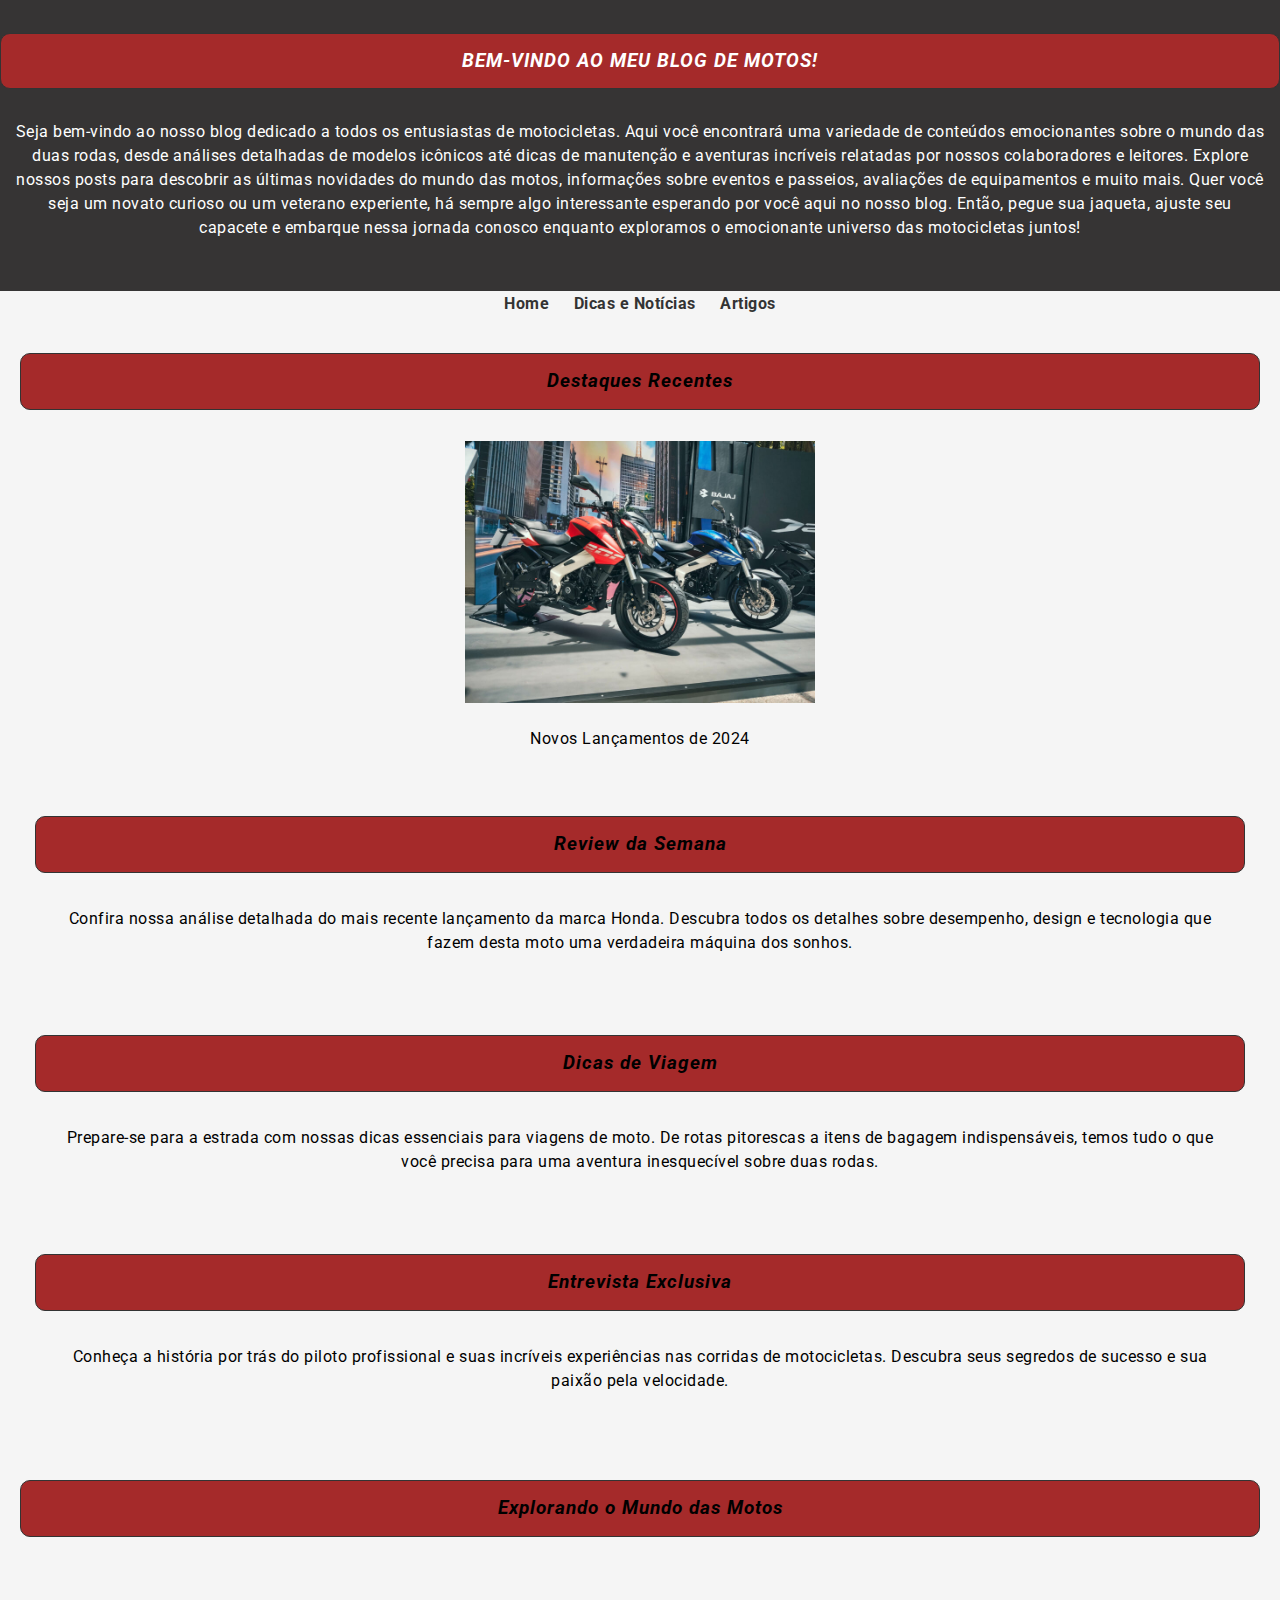
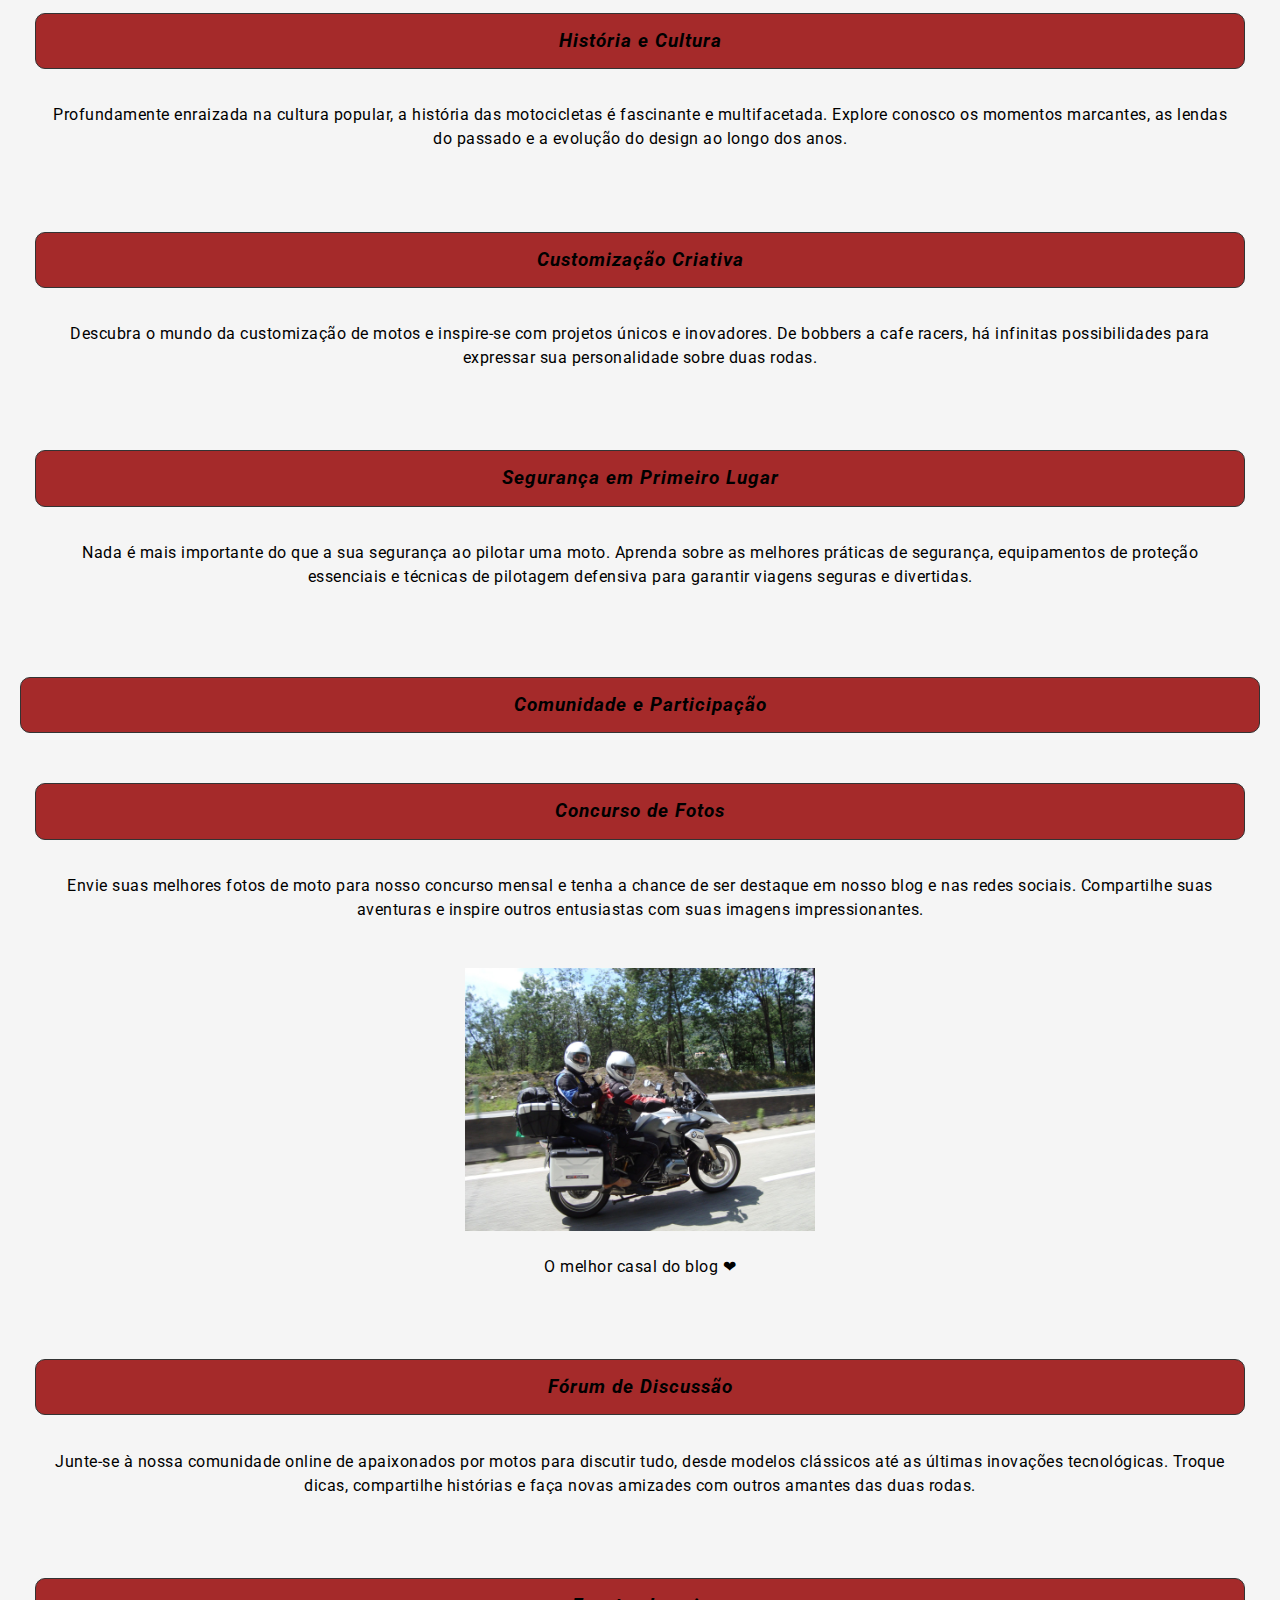
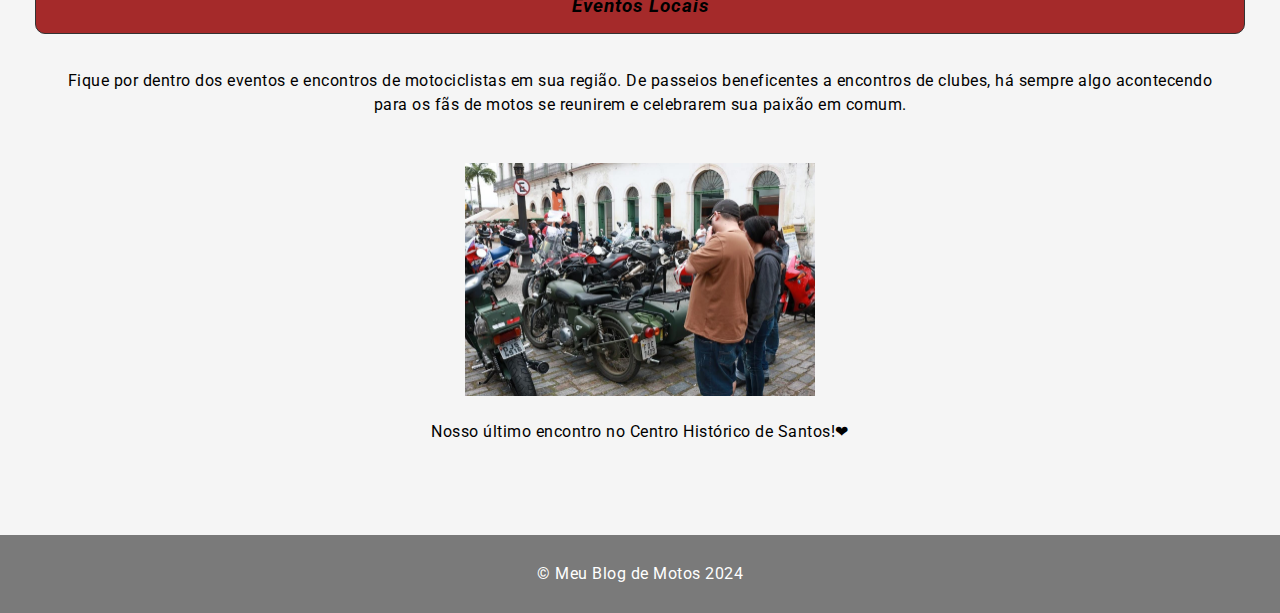
<file: index.html>
<!DOCTYPE html>
<html lang="pt-BR">
<head>
    <meta charset="UTF-8">
    <meta name="viewport" content="width=device-width, initial-scale=1.0">
    <title>Meu Blog de Motos</title>
    <link rel="stylesheet" href="estilos.css">
    <!-- Importando a fonte "Roboto" do Google Fonts -->
    <link href="https://fonts.googleapis.com/css2?family=Poppins:ital,wght@0,100;0,200;0,300;0,400;0,500;0,600;0,700;0,800;0,900;1,100;1,200;1,300;1,400;1,500;1,600;1,700;1,800;1,900&family=Roboto:ital,wght@0,100;0,300;0,400;0,500;0,700;0,900;1,100;1,300;1,400;1,500;1,700;1,900&display=swap" rel="stylesheet">
</head>
<body>
    <header>
        <!-- Utilizando a fonte Roboto em um texto de cinco linhas -->
        <h1 class="classeum fonte-google">Bem-vindo ao Meu Blog de Motos!</h1>
        <p class="classedois fonte-google"><b>Seja bem-vindo ao nosso blog dedicado a todos os entusiastas de motocicletas. Aqui você encontrará uma variedade de conteúdos emocionantes sobre o mundo das duas rodas, desde análises detalhadas de modelos icônicos até dicas de manutenção e aventuras incríveis relatadas por nossos colaboradores e leitores.

Explore nossos posts para descobrir as últimas novidades do mundo das motos, informações sobre eventos e passeios, avaliações de equipamentos e muito mais. Quer você seja um novato curioso ou um veterano experiente, há sempre algo interessante esperando por você aqui no nosso blog.

Então, pegue sua jaqueta, ajuste seu capacete e embarque nessa jornada conosco enquanto exploramos o emocionante universo das motocicletas juntos!</b></p>
   </header>

    <nav>
        <ul>
            <!-- Links para as outras páginas -->
            <li><a href="index.html"><B>Home</B></a></li>
            <li><a href="index2.html"><b>Dicas e Notícias</b></a></li>
            <li><a href="index3.html"><b>Artigos</b></a></li>
        </ul>
    </nav>

    <section>
        <!-- Conteúdo da página inicial -->
        <h2 class="classeum">Destaques Recentes</h2>
        <p class="classedois"><img src="Motos novas.jpg"><br><b>Novos Lançamentos de 2024</b></p>
        <article class="classedois">
            <h3 class="classeum">Review da Semana</h3>
            <p class="classedois"><b>Confira nossa análise detalhada do mais recente lançamento da marca Honda. Descubra todos os detalhes sobre desempenho, design e tecnologia que fazem desta moto uma verdadeira máquina dos sonhos.    </b></p>
         </article>

        <article class="classedois">
            <h3 class="classeum">Dicas de Viagem</h3>
            <b><p class="classedois">Prepare-se para a estrada com nossas dicas essenciais para viagens de moto. De rotas pitorescas a itens de bagagem indispensáveis, temos tudo o que você precisa para uma aventura inesquecível sobre duas rodas.    </b></p>
        </article>

        <article class="classedois">
            <h3 class="classeum">Entrevista Exclusiva</h3>
            <p class="classedois"><b>Conheça a história por trás do piloto profissional  e suas incríveis experiências nas corridas de motocicletas. Descubra seus segredos de sucesso e sua paixão pela velocidade.    </b></p>
        </article>
         <br>
        <h2 class="classeum">Explorando o Mundo das Motos</h2>
        <br>
        <article class="classedois">
            <h3 class="classeum">História e Cultura</h3>
            <p class="classedois"><b>Profundamente enraizada na cultura popular, a história das motocicletas é fascinante e multifacetada. Explore conosco os momentos marcantes, as lendas do passado e a evolução do design ao longo dos anos.</b></p>
        </article>

        <article class="classedois">
            <h3 class="classeum" >Customização Criativa</h3>
            <p class="classedois"><b>Descubra o mundo da customização de motos e inspire-se com projetos únicos e inovadores. De bobbers a cafe racers, há infinitas possibilidades para expressar sua personalidade sobre duas rodas.</p>
            </b></article>

        <article class="classedois">
            <h3 class="classeum">Segurança em Primeiro Lugar</h3>
            <p class="classedois"><b>Nada é mais importante do que a sua segurança ao pilotar uma moto. Aprenda sobre as melhores práticas de segurança, equipamentos de proteção essenciais e técnicas de pilotagem defensiva para garantir viagens seguras e divertidas.</p>
            </b> </article>
            <br>
        <h2 class="classeum">Comunidade e Participação</h2>

        <article class="classedois">
            <h3 class="classeum">Concurso de Fotos</h3>
            <p class="classedois">    <b>    Envie suas melhores fotos de moto para nosso concurso mensal e tenha a chance de ser destaque em nosso blog e nas redes sociais. Compartilhe suas aventuras e inspire outros entusiastas com suas imagens impressionantes.</p>
            <p class="classedois"><img src="Casal.JPG"><br><b>O melhor casal do blog ❤</b></p>
        </b></article>

        <article class="classedois">
            <h3 class="classeum">Fórum de Discussão</h3>
            <p class="classedois">    <b>Junte-se à nossa comunidade online de apaixonados por motos para discutir tudo, desde modelos clássicos até as últimas inovações tecnológicas. Troque dicas, compartilhe histórias e faça novas amizades com outros amantes das duas rodas.</p>
            </b></article>

        <article class="classedois">
            <h3 class="classeum">Eventos Locais</h3>
            <p class="classedois"><b>Fique por dentro dos eventos e encontros de motociclistas em sua região. De passeios beneficentes a encontros de clubes, há sempre algo acontecendo para os fãs de motos se reunirem e celebrarem sua paixão em comum.</b></p>
            <p class="classedois"><img src="Evento.jpg"><br><b>Nosso último encontro no Centro Histórico de Santos!❤ </b></p>
        </article>
        <br>
    </b>
    </section>
    <footer>
        <!-- Rodapé -->
        <p>&copy; Meu Blog de Motos 2024</p>
    </footer>

    <!-- Script JavaScript -->
    <script src="script.js"></script>
</body>
</html>
</file>
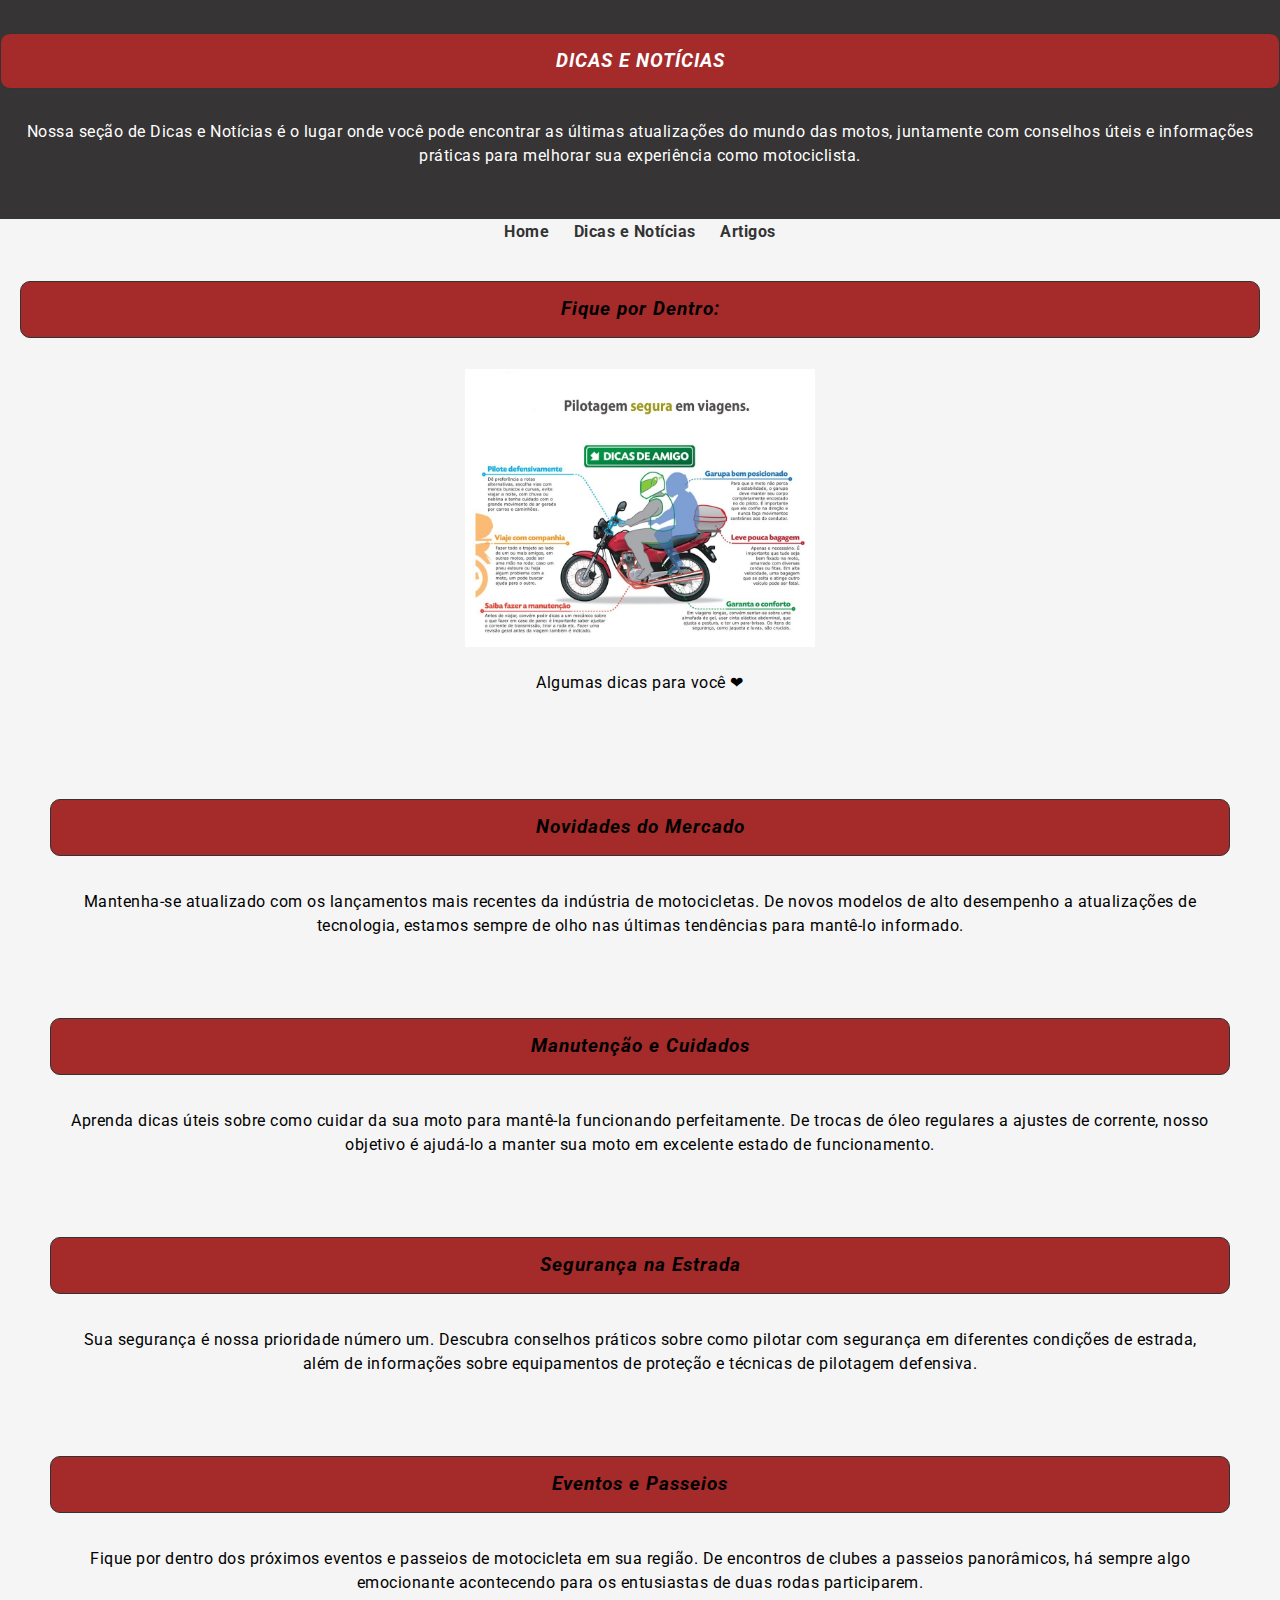
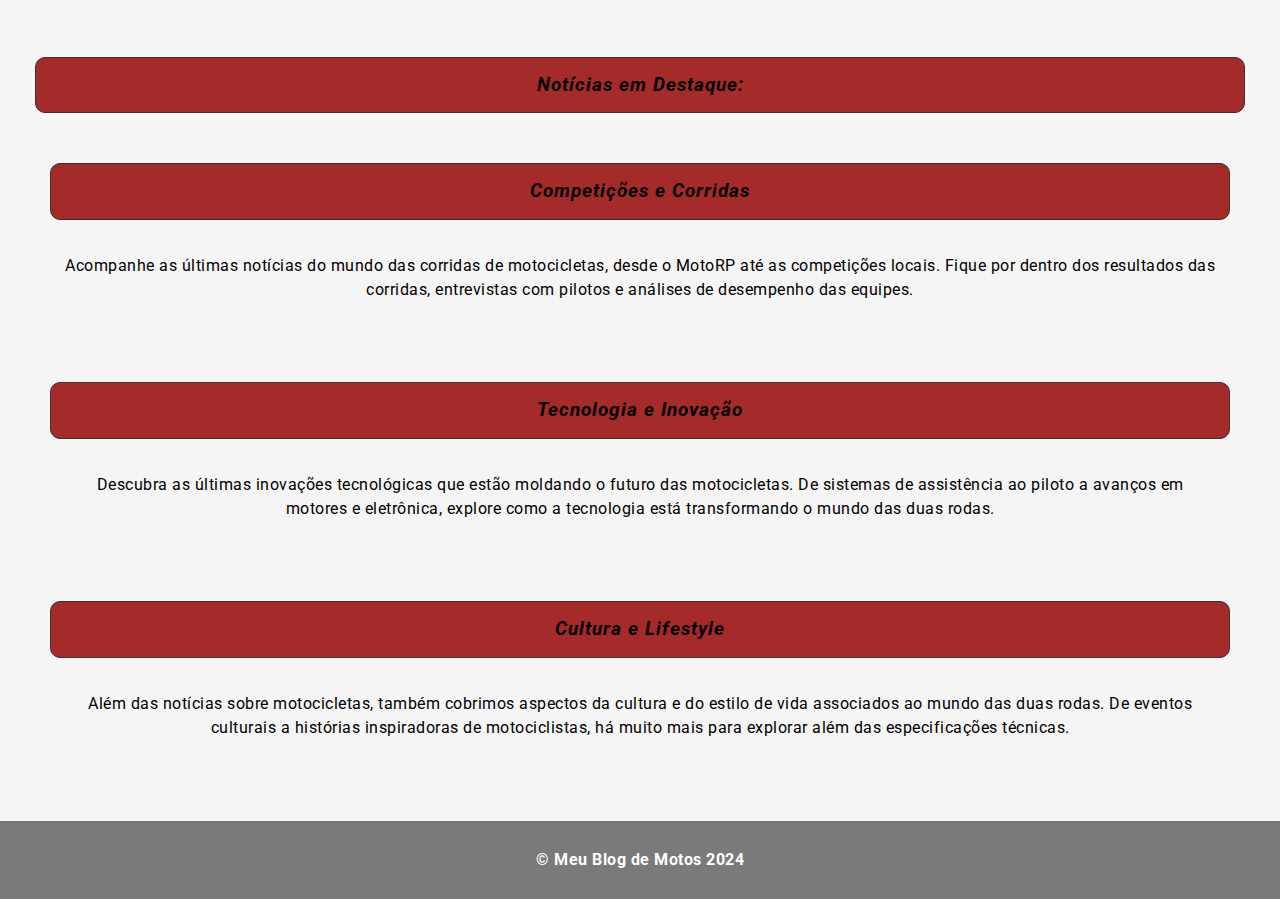
<file: index2.html>
<!DOCTYPE html>
<html lang="pt-BR">
<head>
    <meta charset="UTF-8">
    <meta name="viewport" content="width=device-width, initial-scale=1.0">
    <title>Dicas e Notícias - Meu Blog de Motos</title>
    <link rel="stylesheet" href="estilos.css">
    <link href="https://fonts.googleapis.com/css2?family=Poppins:ital,wght@0,100;0,200;0,300;0,400;0,500;0,600;0,700;0,800;0,900;1,100;1,200;1,300;1,400;1,500;1,600;1,700;1,800;1,900&family=Roboto:ital,wght@0,100;0,300;0,400;0,500;0,700;0,900;1,100;1,300;1,400;1,500;1,700;1,900&display=swap" rel="stylesheet">
</head>
<body>
    <header>
           <!-- Utilizando a fonte Roboto em um texto de cinco linhas -->
    <h1 class="classeum">Dicas e Notícias</h1>
    <p class="classedois"><b>Nossa seção de Dicas e Notícias é o lugar onde você pode encontrar as últimas atualizações do mundo das motos, juntamente com conselhos úteis e informações práticas para melhorar sua experiência como motociclista.</b></p>
</header>

<nav>
    <ul>
        <!-- Links para a página inicial e para a página anterior -->
            <li><a href="index.html"><B>Home</B></a></li>
            <li><a href="index2.html"><b>Dicas e Notícias</b></a></li>
            <li><a href="index3.html"><b>Artigos</b></a></li>
    </ul>
</nav>

<section>
    <!-- Conteúdo da página de dicas e notícias -->
    <h2 class="classeum">Fique por Dentro:</h2>
     <p class="classedois"><img src="Dicas.jpg"><br><b>Algumas dicas para você ❤</b></p>
     <article class="classedois">
    <br>
    <article class="classedois">
        <h3 class="classeum">Novidades do Mercado</h3>
        <p class="classedois"><b>Mantenha-se atualizado com os lançamentos mais recentes da indústria de motocicletas. De novos modelos de alto desempenho a atualizações de tecnologia, estamos sempre de olho nas últimas tendências para mantê-lo informado.</p>
        </b></article>

    <article class="classedois">
        <h3 class="classeum">Manutenção e Cuidados</h3>
        <p class="classedois"><b>Aprenda dicas úteis sobre como cuidar da sua moto para mantê-la funcionando perfeitamente. De trocas de óleo regulares a ajustes de corrente, nosso objetivo é ajudá-lo a manter sua moto em excelente estado de funcionamento.</p>
    </b> </article>

    <article class="classedois">
        <h3 class="classeum">Segurança na Estrada</h3>
        <p class="classedois"><b>Sua segurança é nossa prioridade número um. Descubra conselhos práticos sobre como pilotar com segurança em diferentes condições de estrada, além de informações sobre equipamentos de proteção e técnicas de pilotagem defensiva.</p>
    </b> </article>

    <article class="classedois">
        <h3 class="classeum">Eventos e Passeios</h3>
        <p class="classedois"><b>Fique por dentro dos próximos eventos e passeios de motocicleta em sua região. De encontros de clubes a passeios panorâmicos, há sempre algo emocionante acontecendo para os entusiastas de duas rodas participarem.</p>
    </b> </article>

    <h2 class="classeum">Notícias em Destaque:</h2>
    <article class="classedois">
        <h3 class="classeum">Competições e Corridas</h3>
        <p class="classedois"><b>Acompanhe as últimas notícias do mundo das corridas de motocicletas, desde o MotoRP até as competições locais. Fique por dentro dos resultados das corridas, entrevistas com pilotos e análises de desempenho das equipes.</p>
    </b>  </article>

    <article class="classedois">
        <h3 class="classeum">Tecnologia e Inovação</h3>
        <p class="classedois"><b>Descubra as últimas inovações tecnológicas que estão moldando o futuro das motocicletas. De sistemas de assistência ao piloto a avanços em motores e eletrônica, explore como a tecnologia está transformando o mundo das duas rodas.</p>
    </article>

    <article class="classedois">
        <h3 class="classeum">Cultura e Lifestyle</h3>
     <p class="classedois"><b>Além das notícias sobre motocicletas, também cobrimos aspectos da cultura e do estilo de vida associados ao mundo das duas rodas. De eventos culturais a histórias inspiradoras de motociclistas, há muito mais para explorar além das especificações técnicas.</p>
    </b></article>
</section>


    <footer>
        <!-- Rodapé -->
        <p>&copy;  Meu Blog de Motos 2024</p>
    </footer>

    <!-- Script JavaScript -->
    <script src="script.js"></script>
</body>
</html>
</file>
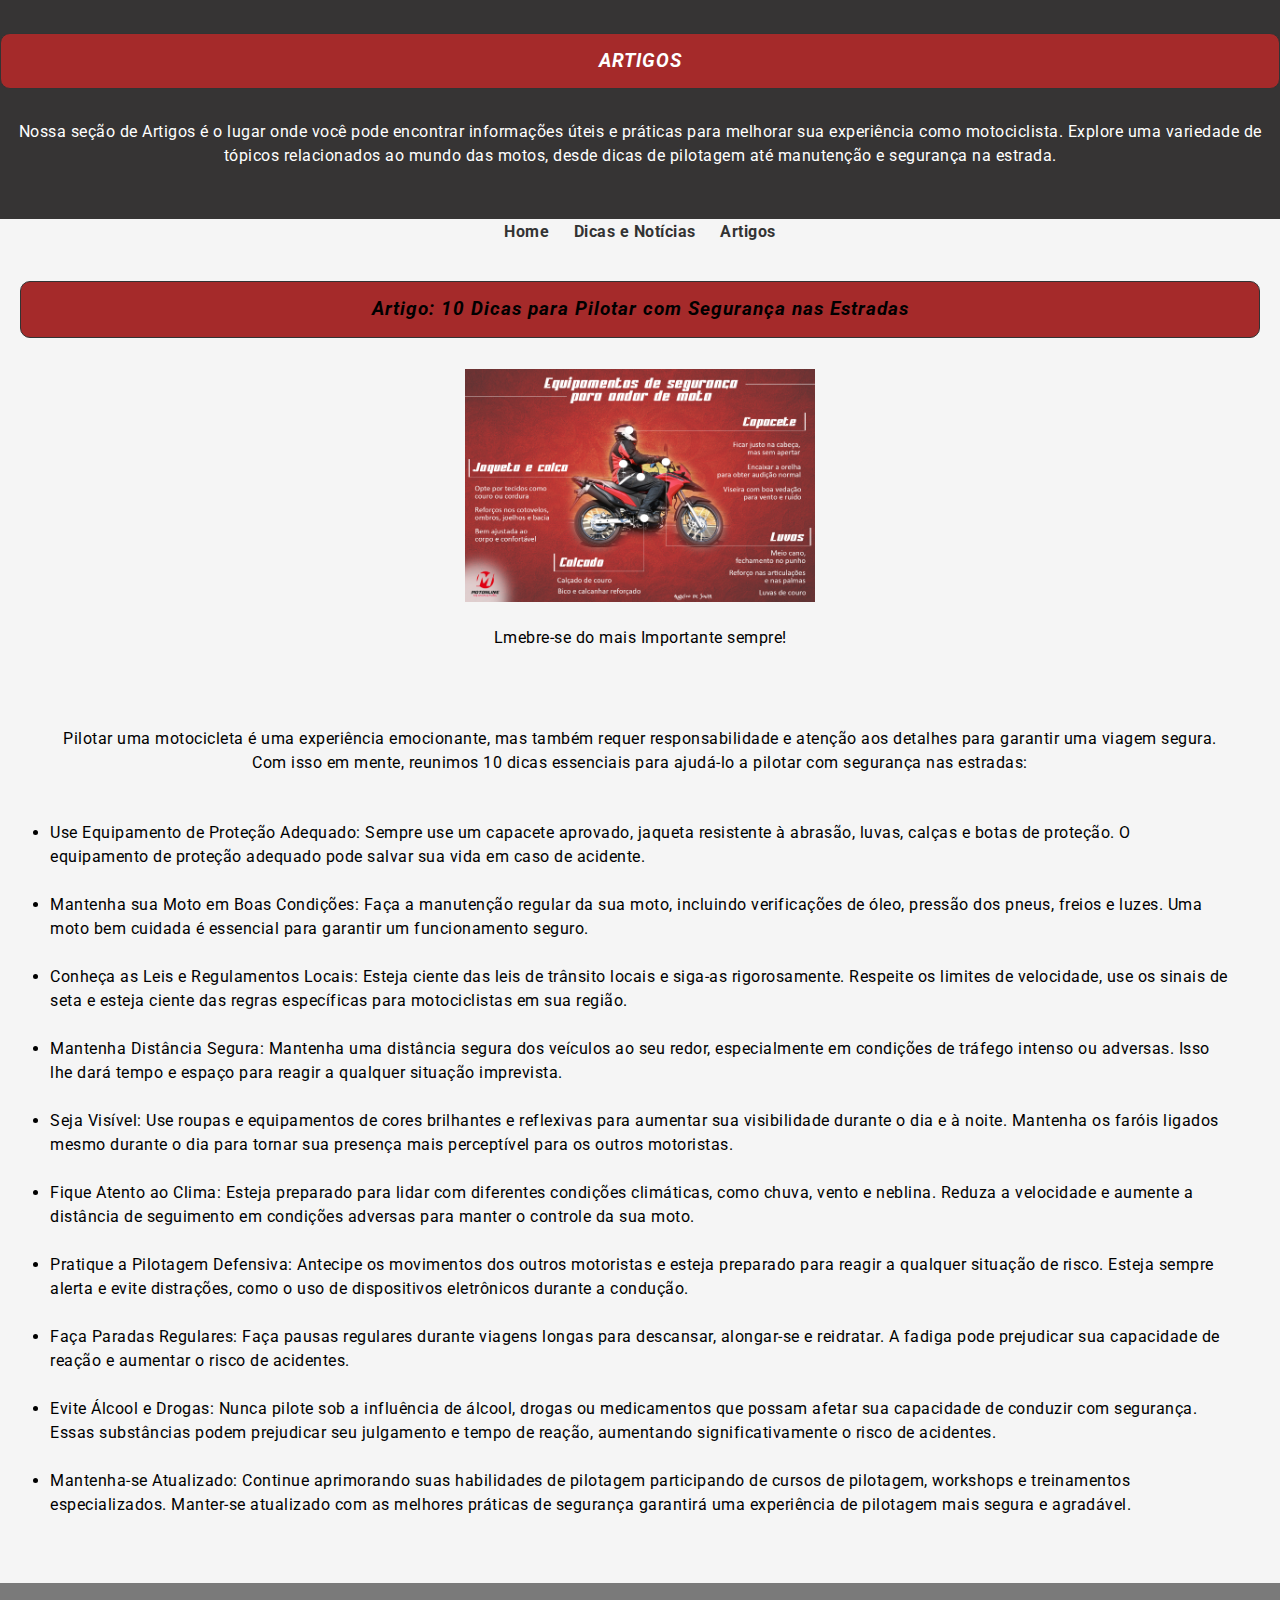
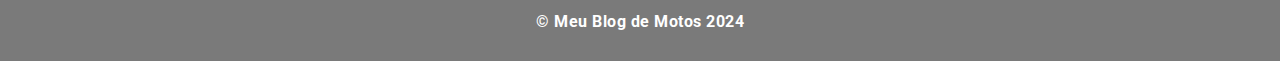
<file: index3.html>
<!DOCTYPE html>
<html lang="pt-BR">
<head>
    <meta charset="UTF-8">
    <meta name="viewport" content="width=device-width, initial-scale=1.0">
    <title>Artigos- Meu Blog de Motos</title>
    <link rel="stylesheet" href="estilos.css">
    <link href="https://fonts.googleapis.com/css2?family=Poppins:ital,wght@0,100;0,200;0,300;0,400;0,500;0,600;0,700;0,800;0,900;1,100;1,200;1,300;1,400;1,500;1,600;1,700;1,800;1,900&family=Roboto:ital,wght@0,100;0,300;0,400;0,500;0,700;0,900;1,100;1,300;1,400;1,500;1,700;1,900&display=swap" rel="stylesheet">
</head>
<body>
    <header>
        <h1 class="classeum">Artigos</h1>
        <p class="classedois"><b>Nossa seção de Artigos é o lugar onde você pode encontrar informações úteis e práticas para melhorar sua experiência como motociclista. Explore uma variedade de tópicos relacionados ao mundo das motos, desde dicas de pilotagem até manutenção e segurança na estrada.</b></p>
    </header>

    <nav>
        <ul>
            <!-- Links para a página inicial e para a página anterior -->
            <li><a href="index.html"><B>Home</B></a></li>
            <li><a href="index2.html"><b>Dicas e Notícias</b></a></li>
            <li><a href="index3.html"><b>Artigos</b></a></li>
        </ul>
    </nav>
    <section>
        <!-- Conteúdo da página de Artigos -->
        <h2 class="classeum">Artigo: 10 Dicas para Pilotar com Segurança nas Estradas</h2>
         <p class="classedois"><img src="Artigos pg.jpg"><br><b>Lmebre-se do mais Importante sempre!</b></p>
        <article class="classedois">
          <b>  <p class="classedois"><B>Pilotar uma motocicleta é uma experiência emocionante, mas também requer responsabilidade e atenção aos detalhes para garantir uma viagem segura. Com isso em mente, reunimos 10 dicas essenciais para ajudá-lo a pilotar com segurança nas estradas:</B></p>
            <ul class="classedois">
                <li><b>Use Equipamento de Proteção Adequado: Sempre use um capacete aprovado, jaqueta resistente à abrasão, luvas, calças e botas de proteção. O equipamento de proteção adequado pode salvar sua vida em caso de acidente.</li>
                    <br>
                <li>Mantenha sua Moto em Boas Condições: Faça a manutenção regular da sua moto, incluindo verificações de óleo, pressão dos pneus, freios e luzes. Uma moto bem cuidada é essencial para garantir um funcionamento seguro.</li>
                <br>
                <li>Conheça as Leis e Regulamentos Locais: Esteja ciente das leis de trânsito locais e siga-as rigorosamente. Respeite os limites de velocidade, use os sinais de seta e esteja ciente das regras específicas para motociclistas em sua região.</li>
                <br>
                <li>Mantenha Distância Segura: Mantenha uma distância segura dos veículos ao seu redor, especialmente em condições de tráfego intenso ou adversas. Isso lhe dará tempo e espaço para reagir a qualquer situação imprevista.</li>
                <br>
                <li>Seja Visível: Use roupas e equipamentos de cores brilhantes e reflexivas para aumentar sua visibilidade durante o dia e à noite. Mantenha os faróis ligados mesmo durante o dia para tornar sua presença mais perceptível para os outros motoristas.</li>
                <br>
                <li>Fique Atento ao Clima: Esteja preparado para lidar com diferentes condições climáticas, como chuva, vento e neblina. Reduza a velocidade e aumente a distância de seguimento em condições adversas para manter o controle da sua moto.</li>

                <br>
                <li>Pratique a Pilotagem Defensiva: Antecipe os movimentos dos outros motoristas e esteja preparado para reagir a qualquer situação de risco. Esteja sempre alerta e evite distrações, como o uso de dispositivos eletrônicos durante a condução.</li>
                <br>
                <li>Faça Paradas Regulares: Faça pausas regulares durante viagens longas para descansar, alongar-se e reidratar. A fadiga pode prejudicar sua capacidade de reação e aumentar o risco de acidentes.</li>
                 <br>
                <li>Evite Álcool e Drogas: Nunca pilote sob a influência de álcool, drogas ou medicamentos que possam afetar sua capacidade de conduzir com segurança. Essas substâncias podem prejudicar seu julgamento e tempo de reação, aumentando significativamente o risco de acidentes.</li>
                <br>
                <li>Mantenha-se Atualizado: Continue aprimorando suas habilidades de pilotagem participando de cursos de pilotagem, workshops e treinamentos especializados. Manter-se atualizado com as melhores práticas de segurança garantirá uma experiência de pilotagem mais segura e agradável.</b></li>
            </ul>
                </article>
    </section>

    <footer>
        <!-- Rodapé -->
        <p>&copy; Meu Blog de Motos 2024</p>
    </footer>

    <!-- Script JavaScript -->
    <script src="script.js"></script>
</body>
</html>
</file>
<file: estilos.css>
@import url('https://fonts.googleapis.com/css2?family=Poppins:ital,wght@0,100;0,200;0,300;0,400;0,500;0,600;0,700;0,800;0,900;1,100;1,200;1,300;1,400;1,500;1,600;1,700;1,800;1,900&family=Roboto:ital,wght@0,100;0,300;0,400;0,500;0,700;0,900;1,100;1,300;1,400;1,500;1,700;1,900&display=swap');
/* Aplicação da fonte no corpo do documento */
body {
    font-family: 'Roboto', sans-serif;
    line-height: 1.6;
    margin: 0;
    padding: 0;
    background-color: #f5f5f5;
    letter-spacing: 0.5px;
}

/* Estilos para o cabeçalho */
header {
    background-color: #363434;
    color: white;
    text-align: center;
    padding: 20px 0;
}

/* Estilos para o menu de navegação */
nav ul {
    list-style-type: none;
    margin: 0;
    padding: 0;
    text-align: center;
}

nav ul li {
    display: inline;
    margin: 0 10px;
}

nav ul li a {
    text-decoration: none;
    color: #333;
}
h1 {
    font-size: 2.5em;
    text-transform: uppercase;
    letter-spacing: 1px;
}

/* Estilos para as seções de conteúdo */
section {
    padding: 20px;
}


/* Estilos específicos para as classes classeum e classedois */
.classeum {
    border: 1px solid #333;
    border-radius: 10px;
    padding: 10px;
    font-weight: 700;
    font-style: italic;
    letter-spacing: 1px;
    line-height: 1.8;
    font-size: 1.2em;
    text-align: center;
    background-color: brown;
}

.classedois {
    border-radius: 20px;
    padding: 15px;
    font-weight: 300;
    font-style: normal;
    letter-spacing: 0.5px;
    line-height: 1.5;
    font-size: 1em;
    text-decoration: rgb(130, 60, 60);
    
}

/* Estilos para o texto */
.texto-estilizado {
    letter-spacing: 2px;
    line-height: 1.5;
    text-transform: uppercase;
    text-align: center;
    font-style: italic;
    font-size: 1.2em;
}

/* Estilo para o texto com fonte do Google Fonts */
.fonte-google {
    font-family: 'Roboto', sans-serif;
}

/* Estilos para as imagens */
img {
    aspect-ratio: auto 350 / 373;
    display: block;
    font-size :16px;
    font-weight:300;
    height: auto;
    line-height:24px;
    margin: 0 auto;
    max-width: 100%;
    width:350px;
    text-align: center;
    }
p {
    text-align: center;
}

/* Estilo para os pseudoelementos */
.classeum ::before {
    display: block;
    background-color: rgba(255, 0, 0, 0.5); /* Canal alpha = 0.5 */
    padding: 5px;
    margin-bottom: 10px;
    text-align: center;
}

.classeum ::after{
    display: block;
    background-color: rgba(0, 0, 255, 0.3); /* Canal alpha = 0.3 */
    padding: 5px;
    margin-top: 10px;
}
/* Pseudoelementos */
p::before {
    font-style: italic;
    color:rgba(153, 28, 28, 0.1); 
}

p::after {
    font-style: italic;
    color:rgba(195, 0, 0, 0.1);
}

/* Estilo para a seleção de texto */
::selection {
    background-color: #346da9; /* Amarelo */
    color: #333;
}


/* Estilos para o rodapé */
footer {
    background-color: rgba(0, 0, 0, 0.5); /* Fundo preto com alpha = 0.5 */
    color: white;/* Borda branca com alpha = 0.5 no topo */
    padding: 10px;
    text-align: center;
}
footer:hover {
    background-color: rgba(0, 0, 0, 0.7); /* Fundo preto mais escuro com alpha = 0.7 ao passar o mouse */
}
</file>
